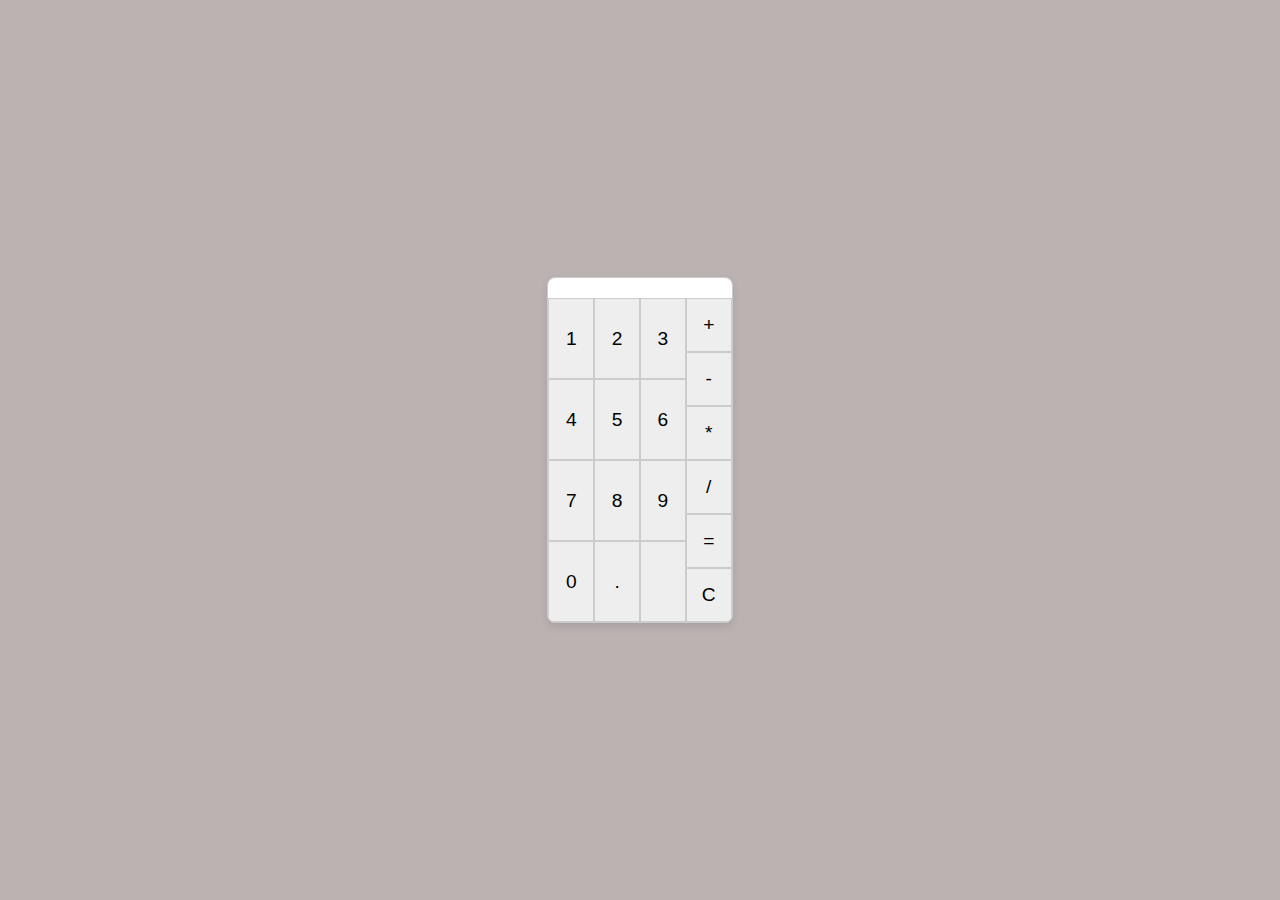
<file: Calculator/index.html>
<!DOCTYPE html>
<html lang="en">
  <head>
    <meta charset="UTF-8" />
    <meta name="viewport" content="width=device-width, initial-scale=1.0" />
    <link rel="stylesheet" href="style.css" />
    <title>Calculator</title>
  </head>
  <body>
    <div class="parent">
      <div class="display"></div>
      <div class="buttons">
        <div class="num-section">
          <button onclick="appendToDisplay('1')">1</button>
          <button onclick="appendToDisplay('2')">2</button>
          <button onclick="appendToDisplay('3')">3</button>
          <button onclick="appendToDisplay('4')">4</button>
          <button onclick="appendToDisplay('5')">5</button>
          <button onclick="appendToDisplay('6')">6</button>
          <button onclick="appendToDisplay('7')">7</button>
          <button onclick="appendToDisplay('8')">8</button>
          <button onclick="appendToDisplay('9')">9</button>
          <button onclick="appendToDisplay('0')">0</button>
          <button onclick="appendToDisplay('.')">.</button>
          <button></button>
        </div>
        <div class="operators-section">
          <button onclick="appendToDisplay('+')">+</button>
          <button onclick="appendToDisplay('-')">-</button>
          <button onclick="appendToDisplay('*')">*</button>
          <button onclick="appendToDisplay('/')">/</button>
          <button onclick="calculate()">=</button>
          <button onclick="clearDisplay()">C</button>
        </div>
      </div>
    </div>
    <script src="./script.js"></script>
  </body>
</html>
</file>
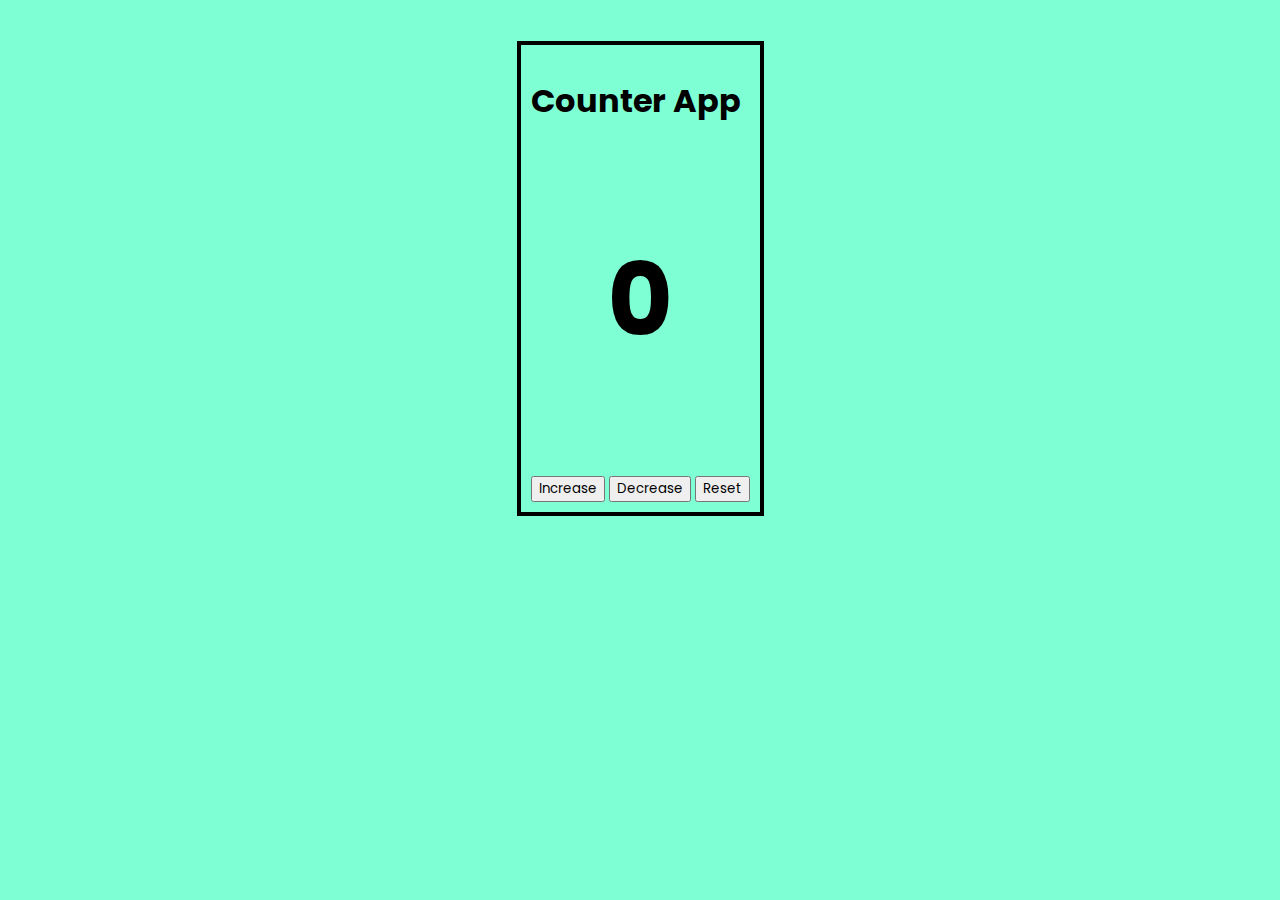
<file: CounterApp/index.html>
<!DOCTYPE html>
<html lang="en">
  <head>
    <meta charset="UTF-8" />
    <meta name="viewport" content="width=device-width, initial-scale=1.0" />
    <link rel="stylesheet" href="style.css" />
    <title>Counter</title>
  </head>
  <body>
    <div class="main-container">
      <h1>Counter App</h1>
      <h3 class="count-value"></h3>
      <button onclick="increase()">Increase</button>
      <button onclick="decrease()">Decrease</button>
      <button onclick="reset()">Reset</button>
    </div>
    <script src="./script.js"></script>
  </body>
</html>
</file>
<file: Calculator/style.css>
body {
  font-family: "Arial", sans-serif;
  margin: 0;
  padding: 0;
  display: flex;
  align-items: center;
  justify-content: center;
  height: 100vh;
  background-color: #bbb2b2;
}

.parent {
  border: 1px solid #ccc;
  border-radius: 8px;
  overflow: hidden;
  box-shadow: 0 4px 8px rgba(0, 0, 0, 0.1);
}

.display {
  padding: 10px;
  background-color: #fff;
  text-align: right;
  font-size: 1.5em;
}

.buttons {
  display: grid;
  grid-template-columns: repeat(4, 1fr);
}

button {
  padding: 15px;
  font-size: 1.2em;
  border: 1px solid #ccc;
  background-color: #eee;
  cursor: pointer;
  transition: background-color 0.3s;
}

button:hover {
  background-color: #ddd;
}

.num-section {
  grid-column: span 3;
  display: grid;
  grid-template-columns: repeat(3, 1fr);
}

.operators-section {
  display: grid;
  grid-template-columns: repeat(1, 1fr);
}

/* Additional styling for the equal (=) and clear (C) buttons */
.operators-section button:nth-child(5),
.operators-section button:nth-child(6) {
  grid-row: span 2;
}
</file>
<file: CounterApp/style.css>
@import url("https://fonts.googleapis.com/css2?family=Inter:wght@300&family=Merienda:wght@300&family=Poppins:wght@200;300;400&display=swap");
* {
  box-sizing: border-box;
  font-family: "Inter", sans-serif;
  font-family: "Merienda", cursive;
  font-family: "Poppins", sans-serif;
}

body {
  background-color: aquamarine;
  display: flex;
  height: 25vh;
  justify-content: center;
  align-items: center;
}
.main-container {
  margin-top: 25%;
  border: 4px solid black;
  padding: 10px 10px;
}
.count-value {
  text-align: center;
  font-size: 100px;
}
</file>
